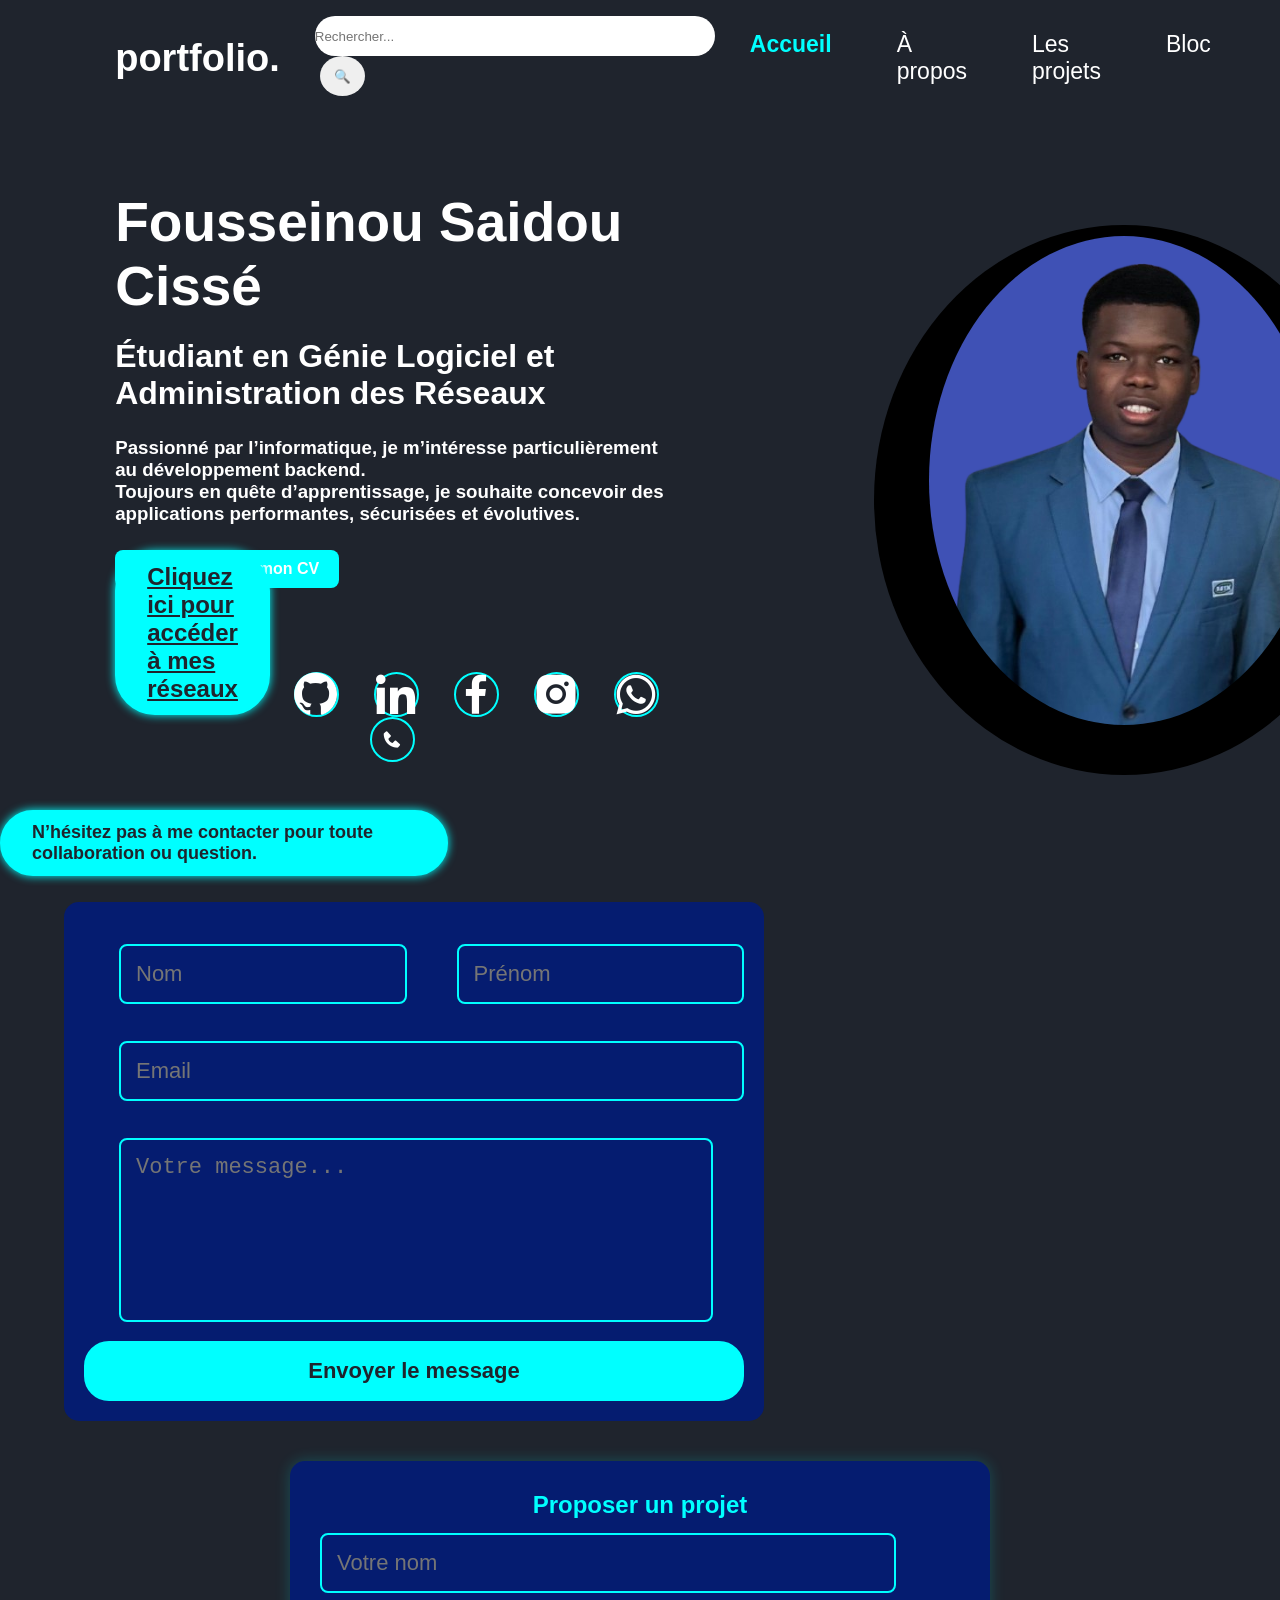
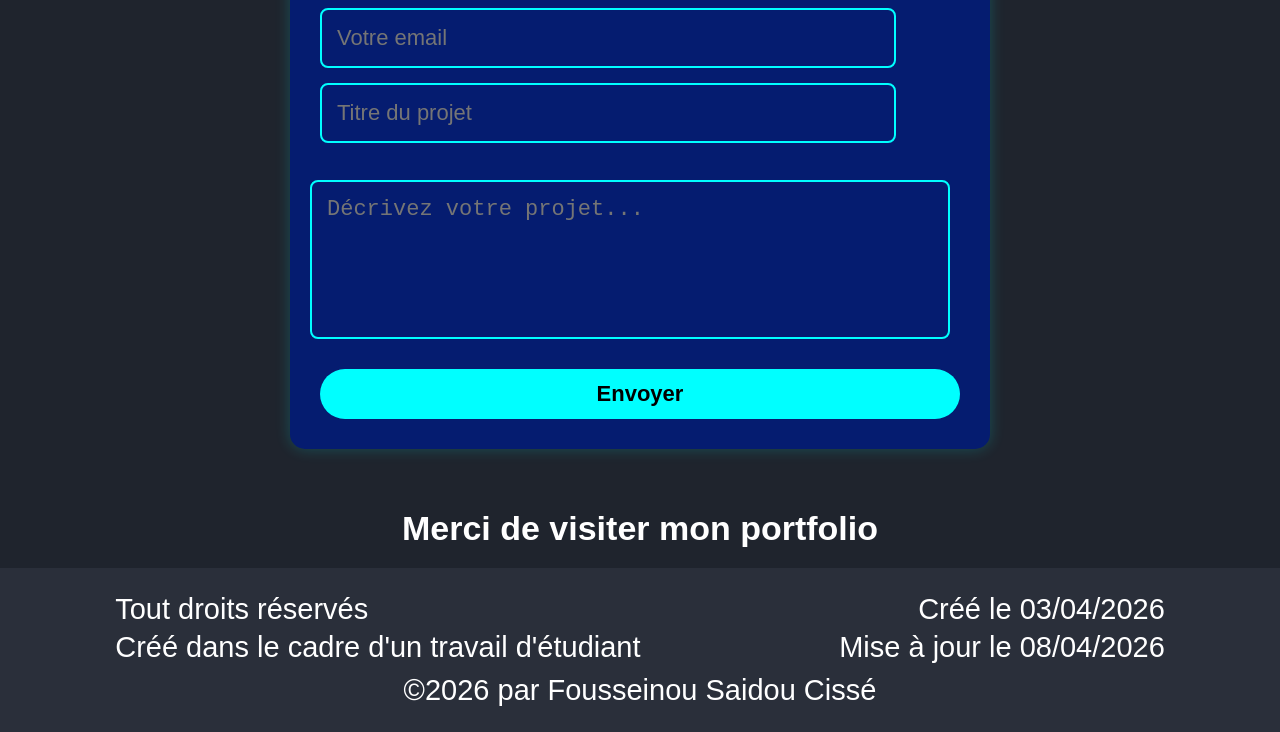
<file: index.html>
<!DOCTYPE html>
<html lang="fr">
<head>
    <meta charset="UTF-8">
    <meta name="viewport" content="width=device-width, initial-scale=1.0">
    <title>Portfolio</title>
    <link href='https://unpkg.com/boxicons@2.1.4/css/boxicons.min.css' rel='stylesheet'>
    <link rel="stylesheet" href="style.css">

</head>

<body>

    
    <nav class="navbar">

    <div class="navbar-left">
        <a href="#" class="logo">portfolio.</a>

        <div class="recherche">
            <form action="" class="rechercher">
                <input type="text" name="recherche" placeholder="Rechercher...">
                <button type="submit">🔍</button>
            </form>
        </div>
    </div>

    <ul>
        <li><a href="index.html" class="active">Accueil</a></li>
        <li><a href="about.html">À propos</a></li>
        <li><a href="projets.html">Les projets</a></li>
        <li><a href="bloc.html">Bloc</a></li>
    </ul>

</nav>
    

    
    <section class="accueil">
        <div class="accueil-info">
            <h1>Fousseinou Saidou Cissé</h1>
            <h2>Étudiant en Génie Logiciel et Administration des Réseaux</h2>
            <p><h3>Passionné par l’informatique, je m’intéresse particulièrement au développement backend. <br>
Toujours en quête d’apprentissage, je souhaite concevoir des applications performantes, sécurisées et évolutives.</h3></p>
<div class="cv-download">
    <a href="cv/CV.pdf" download class="cv-button">
        <i class='bx bxs-download'></i> Télécharger mon CV
    </a>
</div>
            
            <div class="tel">
                <a href="#" class="tel-cv">Cliquez ici pour accéder à mes réseaux</a>
                <div class="icons">
                    <a href="https://github.com/Fousseinou-Cisse"><i class='bx bxl-github'></i></a>
                    <a href="https://www.linkedin.com/in/fousseinou-cissé-09182b2aa?utm_source=share_via&utm_content=profile&utm_medium=member_ios"><i class='bx bxl-linkedin'></i></a>
                    <a href="https://www.facebook.com/share/15gPEjXxPxn/?mibextid=wwXIfr"><i class='bx bxl-facebook'></i></a>
                    <a href="https://www.instagram.com/cissefisto?igsh=ODd6NXMwNmF4cDN0&utm_source=ig_contact_invite"><i class='bx bxl-instagram-alt'></i></a>
                    <a href="https://wa.me/221773346405" target="_blank">
    <i class='bx bxl-whatsapp'></i>
</a>


                </div>

            </div>
            <div class="call-icon">
    <a href="tel:+221773346505">
        <i class='bx bxs-phone'></i>
    </a>
    <span class="phone-number"></span>
</div>
        </div>

       <div class="image">
        <div class="img-box">
            <div class="img-item">
                <img src="image/image.png" alt="">
            
            </div>
        </div>
       </div>
       
       
    </section>
    
<p class="contact-texte">N’hésitez pas à me contacter pour toute collaboration ou question.</p>
    <form action="#" method="classe"> <div class="sortie">
         <input type="texte" placeholder="Nom" required> 
         <input type="texte" placeholder="Prénom" required> </div> 
         <div class="sortie"> <input type="email" placeholder="Email" required> </div>
          <textarea placeholder="Votre message..." rows="6" required></textarea> 
          <button type="submit" class="bouton">Envoyer le message</button>
         </form> 
        

         <div class="project-form">
    <h2>Proposer un projet</h2>

    <form action="#" method="POST">
        <input type="text" placeholder="Votre nom" required>
        <input type="email" placeholder="Votre email" required>
        <input type="text" placeholder="Titre du projet" required>
        
        <textarea placeholder="Décrivez votre projet..." rows="5" required></textarea>
        
        <button type="submit">Envoyer</button>
    </form>
</div>

         <section class="Merci">
    <p>Merci de visiter mon portfolio </p>
</section>

     <footer class="footer">
    <div class="footer-accueil">
        
        <div class="footer-accueil1">
            <p>Tout droits réservés</p>
            <p>Créé dans le cadre d'un travail d'étudiant</p>
        </div>

        <div class="footer-accueil2">
            <p>Créé le 03/04/2026</p>
            <p>Mise à jour le 08/04/2026</p>
        </div>

    </div>

    <p class="footer-accueil3">©2026 par Fousseinou Saidou Cissé</p>
</footer>

</body>
</html>
</file>
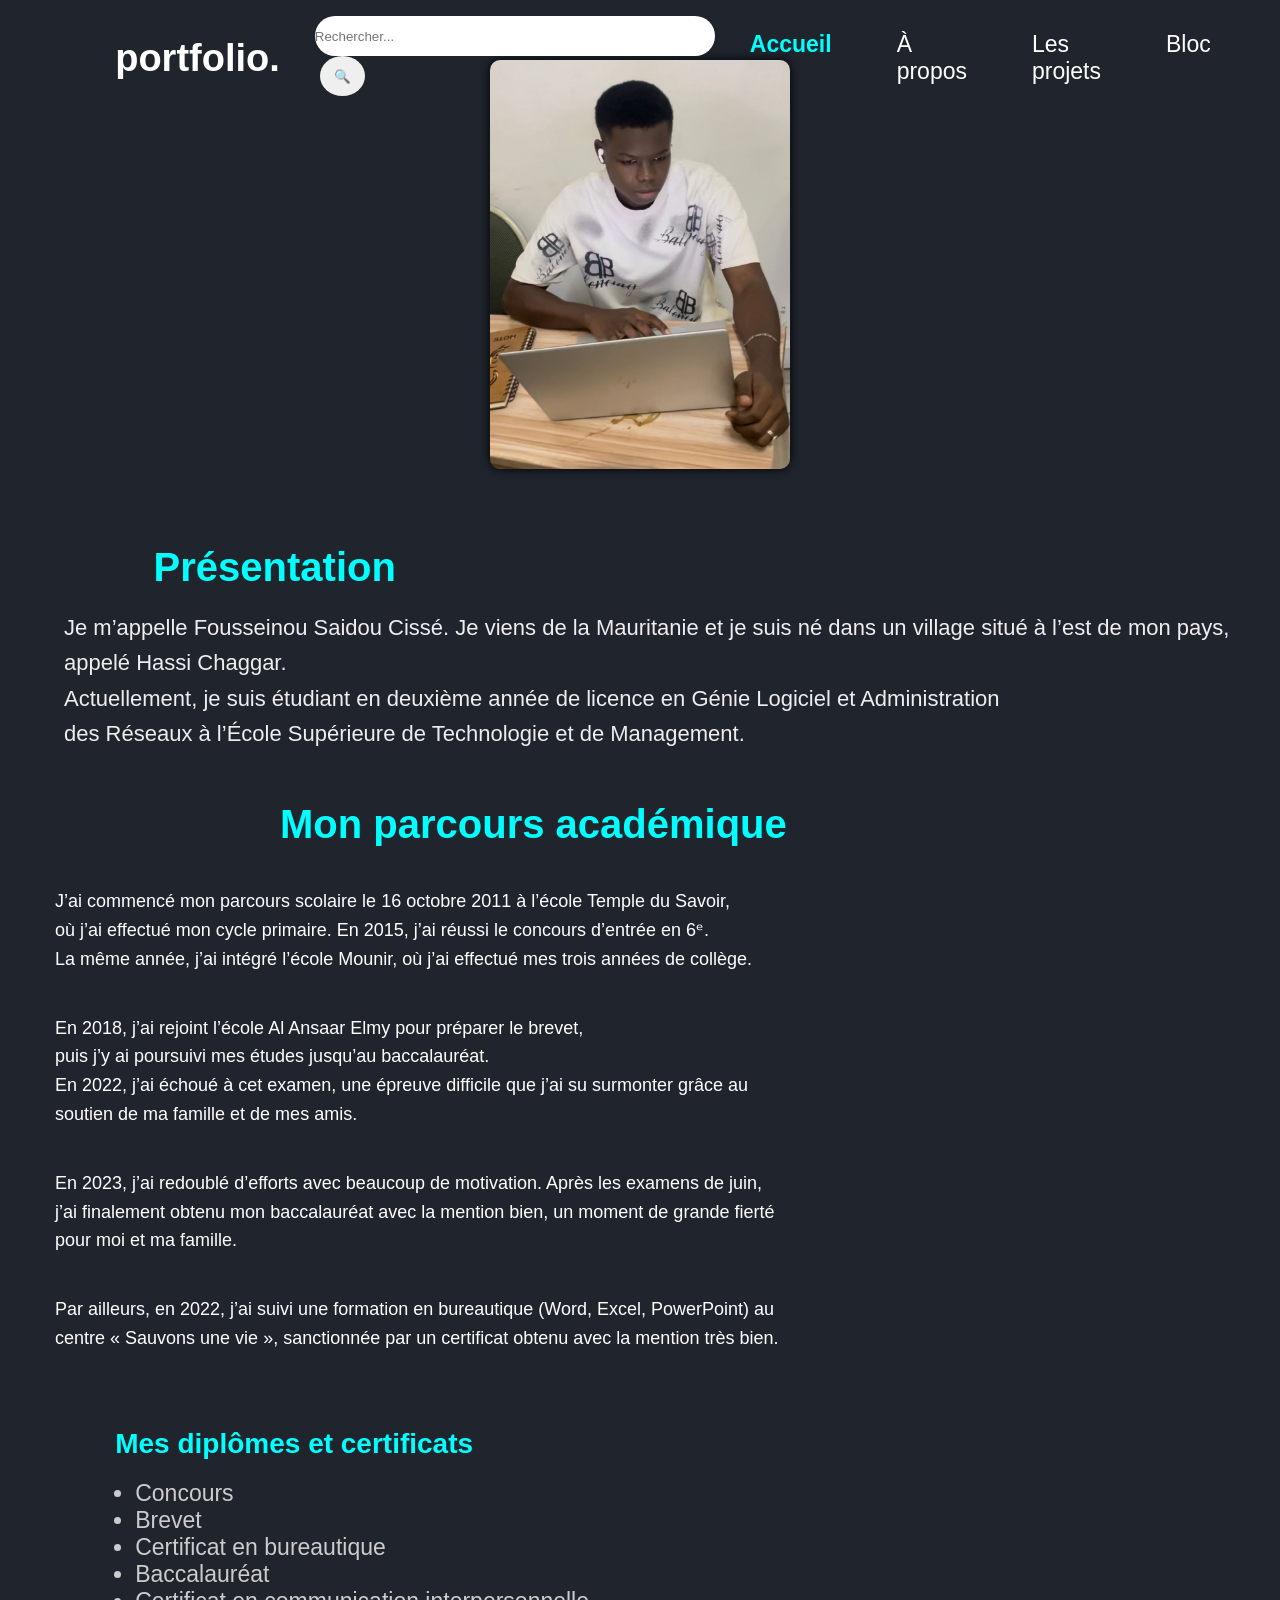
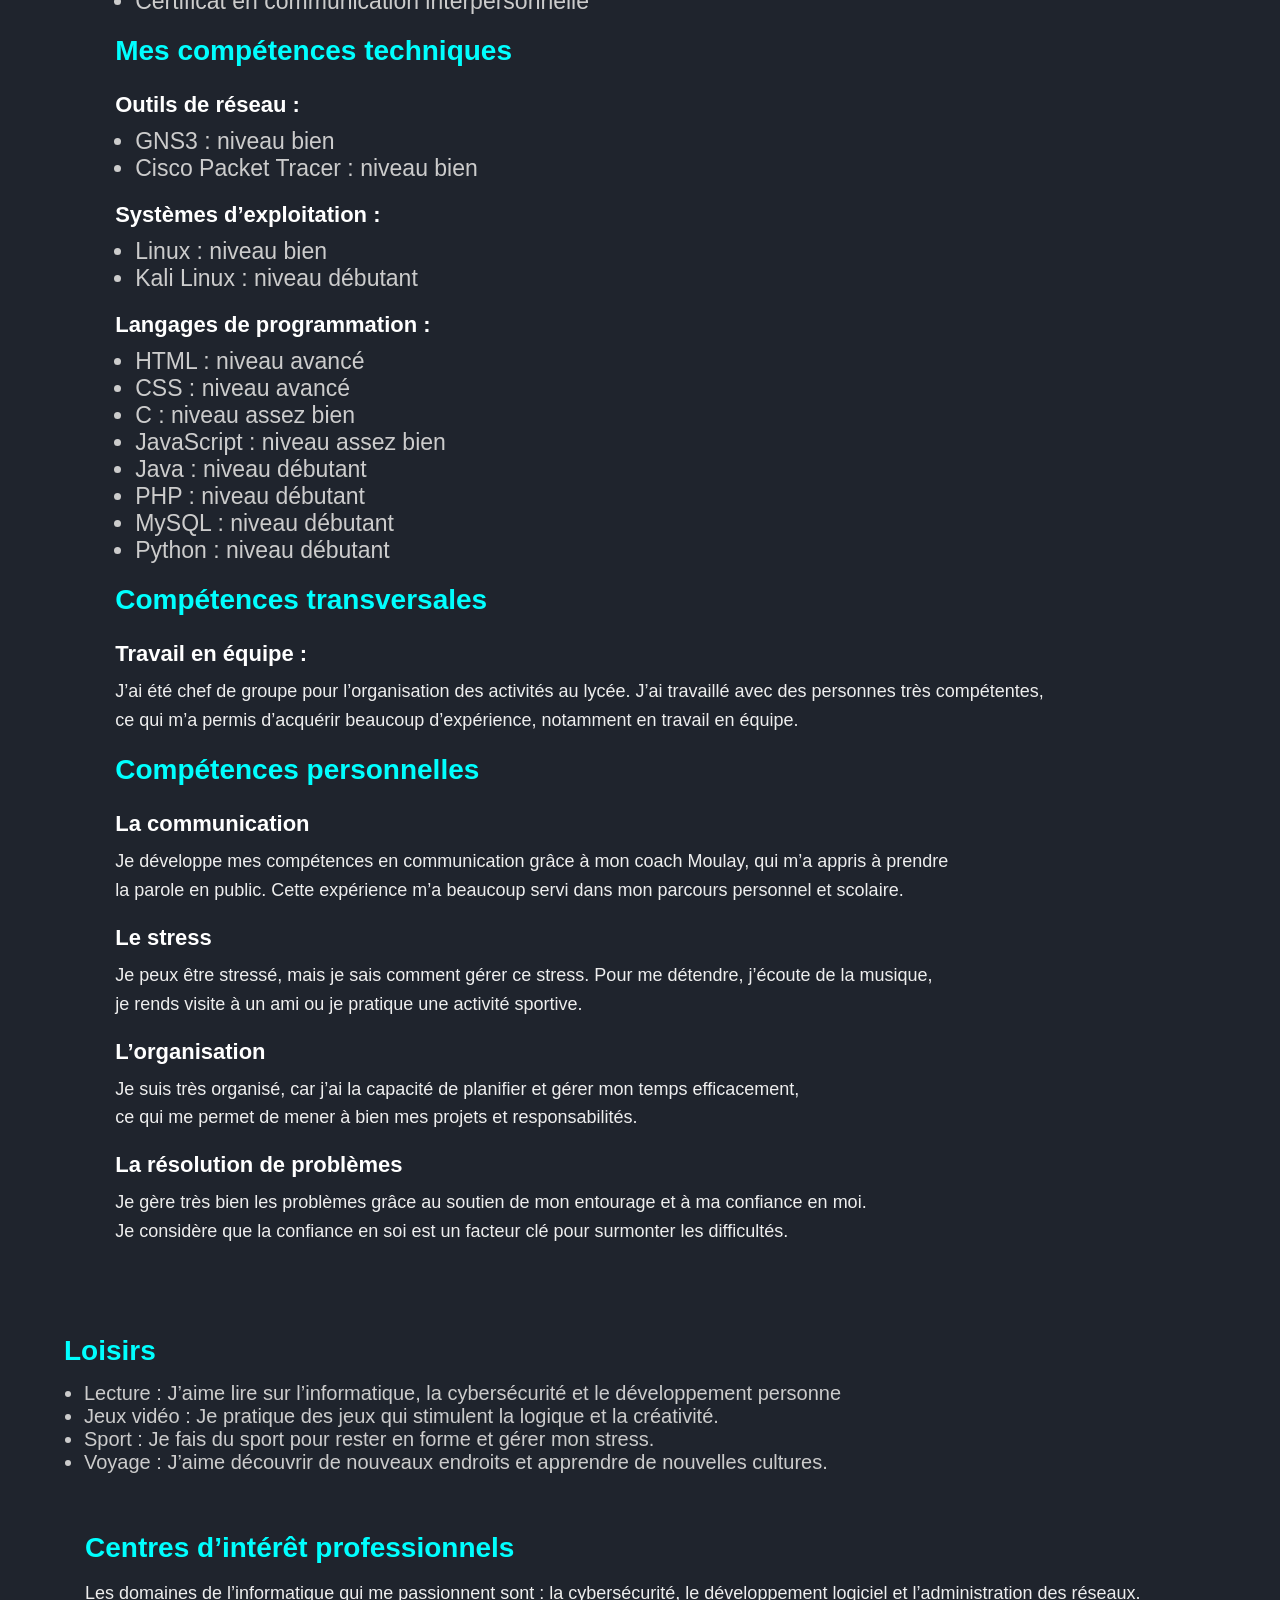
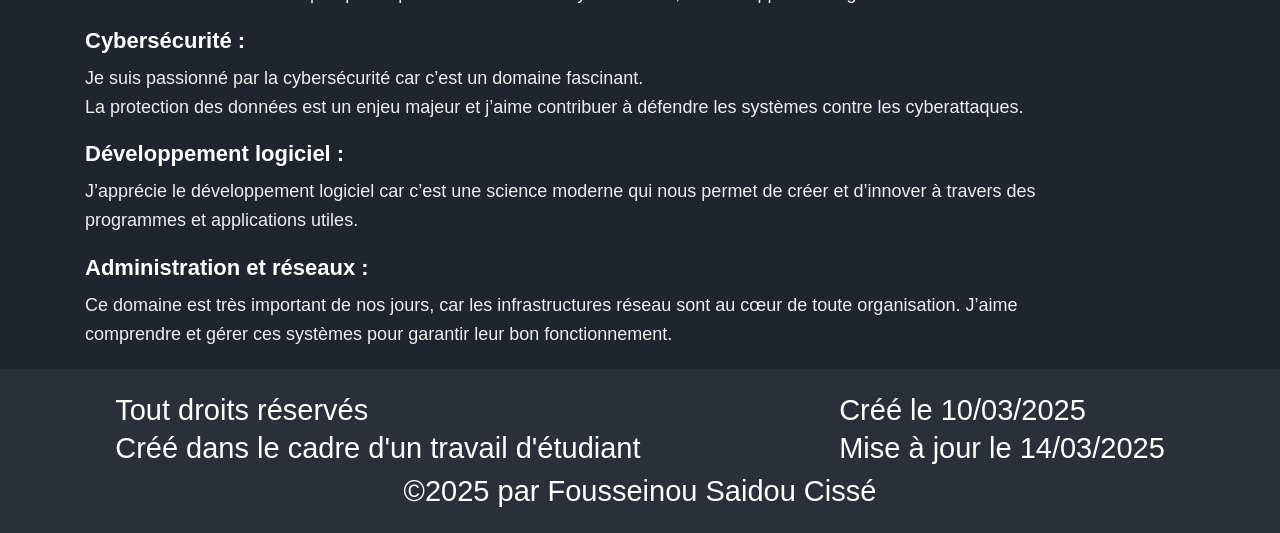
<file: about.html>
<!DOCTYPE html>
<html lang="en">
<head>
    <meta charset="UTF-8">
    <meta name="viewport" content="width=device-width, initial-scale=1.0">
    <title>Document</title>
     <link href='https://unpkg.com/boxicons@2.1.4/css/boxicons.min.css' rel='stylesheet'>
    <link rel="stylesheet" href="style.css">
</head>
<body>
  <nav class="navbar">

    <div class="navbar-left">
        <a href="#" class="logo">portfolio.</a>

        <div class="recherche">
            <form action="" class="rechercher">
                <input type="text" name="recherche" placeholder="Rechercher...">
                <button type="submit">🔍</button>
            </form>
        </div>
    </div>

    <ul>
        <li><a href="index.html" class="active">Accueil</a></li>
        <li><a href="about.html">À propos</a></li>
        <li><a href="projets.html">Les projets</a></li>
        <li><a href="bloc.html">Bloc</a></li>
    </ul>

</nav>
<div class="project-image">
    <img src="image/fisto.png" alt="Mon projet">
</div>
    <section class="presentation">
    <h2>Présentation</h2>
    <p>
        Je m’appelle Fousseinou Saidou Cissé. Je viens de la Mauritanie et je suis né
         dans un village situé à l’est de mon pays, appelé Hassi Chaggar. <br>
        Actuellement, je suis étudiant en deuxième année de licence en Génie Logiciel et Administration <br>
         des Réseaux à l’École Supérieure de Technologie et de Management.
    </p>
</section>
    <section class="about">
    <div class="about-propos">
        <h1>Mon parcours académique</h1>

        <p>
        J’ai commencé mon parcours scolaire le 16 octobre 2011 à l’école Temple du Savoir, <br> 
        où j’ai effectué mon cycle primaire. En 2015, j’ai réussi le concours d’entrée en 6ᵉ. <br>
         La même année, j’ai intégré l’école Mounir, où j’ai effectué mes trois années de collège.
        </p>

        <p>
        En 2018, j’ai rejoint l’école Al Ansaar Elmy pour préparer le brevet, <br>
        puis j’y ai poursuivi mes études jusqu’au baccalauréat. <br>
        En 2022, j’ai échoué à cet examen, une épreuve difficile que j’ai su surmonter 
        grâce au soutien de ma famille et de mes amis.
        </p>

        <p>
        En 2023, j’ai redoublé d’efforts avec beaucoup de motivation. Après les examens de juin, <br>
         j’ai finalement obtenu mon baccalauréat avec la mention bien, un moment de grande fierté pour moi et ma famille.
        </p>

        <p>
        Par ailleurs, en 2022, j’ai suivi une formation en bureautique (Word, Excel, PowerPoint) au centre « Sauvons une vie », 
         sanctionnée par un certificat obtenu avec la mention très bien.
        </p>
    </div>
</section>

<section class="parcours">
    <div class="about-parcours">

        <h2>Mes diplômes et certificats</h2>
        <ul>
            <li>Concours</li>
            <li>Brevet</li>
            <li>Certificat en bureautique</li>
            <li>Baccalauréat</li>
            <li>Certificat en communication interpersonnelle</li>
        </ul>

        <h2>Mes compétences techniques</h2>

        <h3>Outils de réseau :</h3>
        <ul>
            <li>GNS3 : niveau bien</li>
            <li>Cisco Packet Tracer : niveau bien</li>
        </ul>

        <h3>Systèmes d’exploitation :</h3>
        <ul>
            <li>Linux : niveau bien</li>
            <li>Kali Linux : niveau débutant</li>
        </ul>

        <h3>Langages de programmation :</h3>
        <ul>
            <li>HTML : niveau avancé</li>
            <li>CSS : niveau avancé</li>
            <li>C : niveau assez bien</li>
            <li>JavaScript : niveau assez bien</li>
            <li>Java : niveau débutant</li>
            <li>PHP : niveau débutant</li>
            <li>MySQL : niveau débutant</li>
            <li>Python : niveau débutant</li>
        </ul>

        <h2>Compétences transversales</h2>

        <h3>Travail en équipe :</h3>
        <p>
            J’ai été chef de groupe pour l’organisation des activités au lycée. 
            J’ai travaillé avec des personnes très compétentes, <br>
             ce qui m’a permis  d’acquérir beaucoup d’expérience, notamment en travail en équipe.
        </p>

    </div>
    <h2>Compétences personnelles</h2>

<h3>La communication</h3>
<p>Je développe mes compétences en communication grâce à mon coach Moulay, qui m’a appris à prendre <br>
    la parole en public. Cette expérience m’a beaucoup servi dans mon parcours personnel et scolaire.</p>

<h3>Le stress</h3>
<p>Je peux être stressé, mais je sais comment gérer ce stress. Pour me détendre, j’écoute de la musique, <br>
     je rends visite à un ami ou je pratique une activité sportive.</p>

<h3>L’organisation</h3>
<p>Je suis très organisé, car j’ai la capacité de planifier et gérer mon temps efficacement, <br>
     ce qui me permet de mener à bien mes projets et responsabilités.</p>

<h3>La résolution de problèmes</h3>
<p>Je gère très bien les problèmes grâce au soutien de mon entourage et à ma confiance en moi. <br>
    Je considère que la confiance en soi est un facteur clé pour surmonter les difficultés.</p>

</section>
<section class="Loisirs">
    <h2>Loisirs</h2>
    <ul>
        <li>Lecture : J’aime lire sur l’informatique, la cybersécurité et le développement personne</li>
        <li>Jeux vidéo : Je pratique des jeux qui stimulent la logique et la créativité.</li>
        <li>Sport : Je fais du sport pour rester en forme et gérer mon stress.</li>
        <li>Voyage : J’aime découvrir de nouveaux endroits et apprendre de nouvelles cultures.</li>
    </ul>
</section>

<section class="intérêt">
    <h2>Centres d’intérêt professionnels</h2>

    <p>Les domaines de l’informatique qui me passionnent sont : la cybersécurité, le développement logiciel et l’administration des réseaux.</p>

    <h3>Cybersécurité :</h3>
    <p>Je suis passionné par la cybersécurité car c’est un domaine fascinant. <br>
        La protection des données est un enjeu majeur et j’aime contribuer à défendre les systèmes contre les cyberattaques.</p>

    <h3>Développement logiciel :</h3>
    <p>J’apprécie le développement logiciel car c’est une science moderne qui nous permet de créer et d’innover à travers des <br>
        programmes et applications utiles.</p>

    <h3>Administration et réseaux :</h3>
    <p>Ce domaine est très important de nos jours, car les infrastructures réseau sont au cœur de toute organisation. J’aime <br>
        comprendre et gérer ces systèmes pour garantir leur bon fonctionnement.</p>
</section>

    <footer class="footer">
    
    <div class="footer-about">
        <div class="footer-about1">
            <p>Tout droits réservés</p>
            <p>Créé dans le cadre d'un travail d'étudiant</p>
        </div>

        <div class="footer-about2">
            <p>Créé le 10/03/2025</p>
            <p>Mise à jour le 14/03/2025</p>
        </div>
    </div>

    <p class="footer-about3">©2025 par Fousseinou Saidou Cissé</p>
</footer>
   
</body>
</html>
</file>
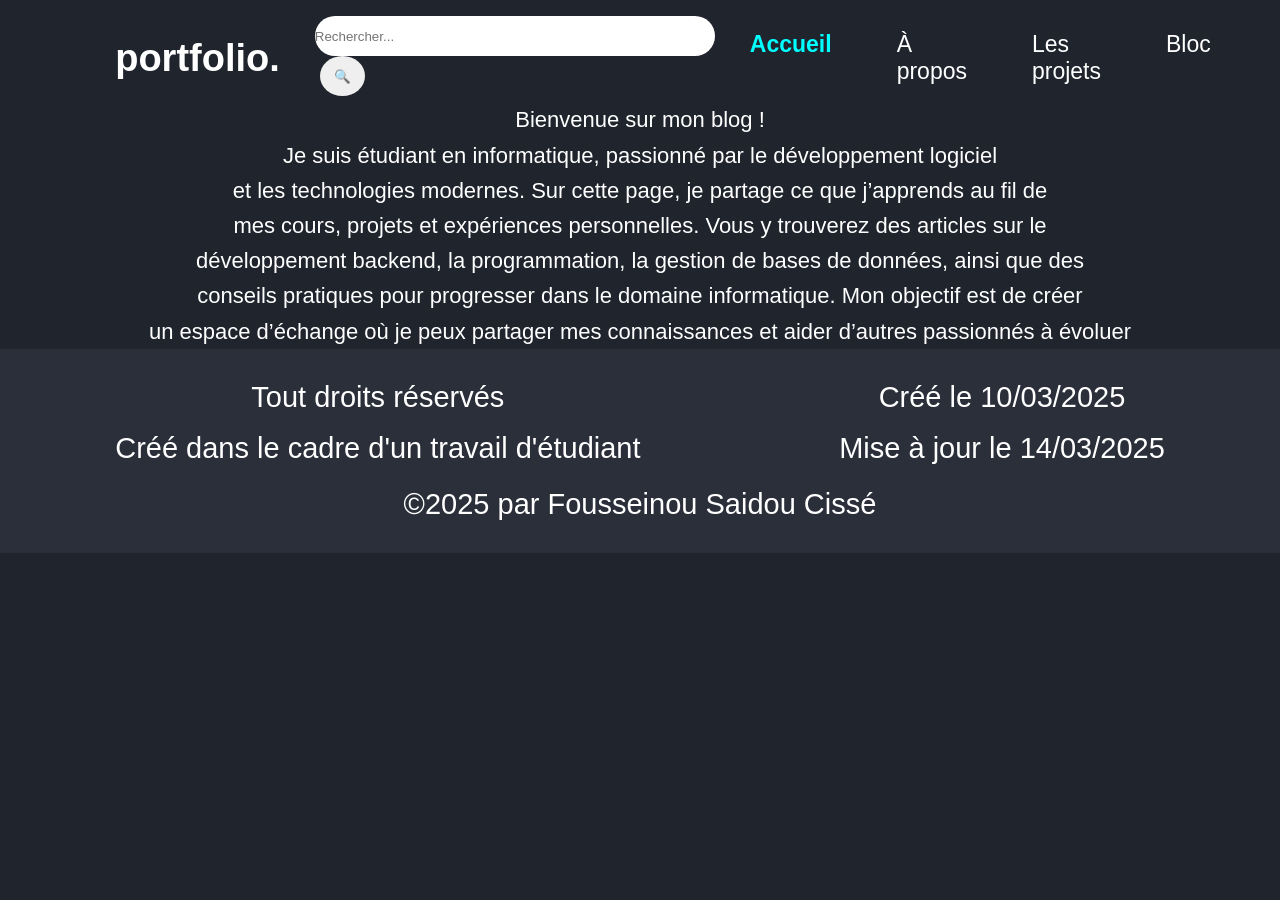
<file: bloc.html>
<!DOCTYPE html>
<html lang="en">
<head>
    <meta charset="UTF-8">
    <meta name="viewport" content="width=device-width, initial-scale=1.0">
    <title>Document</title>
     <link href='https://unpkg.com/boxicons@2.1.4/css/boxicons.min.css' rel='stylesheet'>
    <link rel="stylesheet" href="style.css">
</head>
<body>
  <nav class="navbar">

    <div class="navbar-left">
        <a href="#" class="logo">portfolio.</a>

        <div class="recherche">
            <form action="" class="rechercher">
                <input type="text" name="recherche" placeholder="Rechercher...">
                <button type="submit">🔍</button>
            </form>
        </div>
    </div>

    <ul>
        <li><a href="index.html" class="active">Accueil</a></li>
        <li><a href="about.html">À propos</a></li>
        <li><a href="projets.html">Les projets</a></li>
        <li><a href="bloc.html">Bloc</a></li>
    </ul>

</nav>
<section class="contact-intro">
    <p>
        Bienvenue sur mon blog ! <br>
Je suis étudiant en informatique, passionné par le développement logiciel <br>
et les technologies modernes. Sur cette page, je partage ce que j’apprends au fil de <br>
mes cours, projets et expériences personnelles. Vous y trouverez des articles sur le <br>
développement backend, la programmation, la gestion de bases de données, ainsi que des <br>
 conseils pratiques pour progresser dans le domaine informatique. Mon objectif est de créer <br>
 un espace d’échange où je peux partager mes connaissances et aider d’autres passionnés à évoluer <br>
 </p>
   
  <footer class="footer">
    
    <div class="footer-contact">
        <div class="footer-contact1">
            <p>Tout droits réservés</p>
            <p>Créé dans le cadre d'un travail d'étudiant</p>
        </div>

        <div class="footer-contact2">
            <p>Créé le 10/03/2025</p>
            <p>Mise à jour le 14/03/2025</p>
        </div>
    </div>

    <p class="footer-contact3">©2025 par Fousseinou Saidou Cissé</p>
</footer>
</body>
</html>
</file>
<file: style.css>
@import url('https://fonts.googleapis.com/css2?family=Bitter:ital,wght@0,100..900;1,100..900&family=Playfair+Display:ital,wght@0,400..900;1,400..900&display=swap');


* {
    margin: 0;
    padding: 0;
    box-sizing: border-box;
}

body {
    background: #1f242d;
    font-family: Arial, sans-serif;
}


.navbar {
    
    position: fixed;
    top: 0;
    left: 0;
    width: 100%;
    padding: 20px 3%;
    display: flex;
    align-items: center;
}
/* logo */
.logo {
    
    font-size: 28px;
    font-weight: bold;
    text-decoration: none;
    animation: logoColor 4s infinite;
}

/* Animation  du logo*/
@keyframes logoColor {
    0%   { color: cyan; }
    33%  { color: #00bcd4; }
    66%  { color: #ff00ff; }
    100% { color: cyan; }
}
.logo {
    color: white;
    font-size: 38px;
    font-weight: bold;
      text-decoration: none;  
}
/* recherche*/
.navbar {
    position: fixed;
    top: 0;
    left: 0;
    width: 100%;
    padding: 20px 9%;
    display: flex;
    align-items: center;
    justify-content: space-between; /* espace gauche / droite */
}

/* Groupe gauche (logo + recherche) */
.logo {
    margin-right: 20px;
}

.recherche {
    display: flex;
    align-items: center;
}

/* On regroupe logo + recherche */
.navbar-left {
    display: flex;
    align-items: center;
    gap: 15px;
}

/* Menu à droite */
.navbar ul {
    display: flex;
    gap: 25px;
    list-style: none;
    margin-left: auto;
}

/* Barre de recherche */
.rechercher input {
    width: 400px;
    height: 40px;
    border-radius: 20px;
    border: none;
    outline: none;
}

.rechercher button {
    width: 45px;
    height: 40px;
    margin-left: 5px;
    padding: 6px 10px;
    border-radius: 50%;
    border: none;
    cursor: pointer;
}

/*  pour le menu */
.navbar ul {
    display: flex;
    list-style: none;
    margin-left: auto; 
    gap: 30px;
}

/* pour liens */
.navbar ul li a {
    color: white;
    text-decoration: none;
    font-size: 18px;
}

/* Hover */
.navbar ul li a:hover {
    color: cyan;
}
.navbar ul li{
    list-style: none;
    margin-left: 35px;
}
.navbar ul li a{
    font-weight: 380;
    font-size: 23px;
    transition: .5s;
}
.navbar ul li a.active {
    color: cyan; 
    font-weight: bold;
}
.accueil{
    display: flex;
    align-items: center;
    height: 100vh;
    padding: 60px 9% 0;
    color: #fff;
}
.accueil-info h1{
    font-size: 55px;
}
.accueil-info h2{
    font-size: 32px;
    margin-top: 20px;
    
}
.accueil-info p{
    font-size: 26px;
    margin: 10px 0 25px;
    font-family: "Bitter", serif;
  font-optical-sizing: auto;
  font-weight: weight;
  font-style: normal;
}

.accueil-info .tel{
    display: flex;
    align-items: center;
}
.tel-cv{
    margin-top: -7%;
    font-size: 150%;
    display: inline-block;
    padding: 10px 30px;
    background:cyan; 
    border: 2px solid cyan;
    border-radius: 40px;
    box-shadow: 0 0 10px cyan;
    color: #1f242d;
    font-weight: 600;
    transition: .5s;
}
.tel-cv:hover{
background: transparent;
color: aqua;
box-shadow: none;
}
.accueil-info .tel .icons{
    margin-left: 24px;
}
.icons a {
    display: inline-flex;
    justify-content: center;
    align-items: center;
    width: 45px;
    height: 45px;
    border: 2px solid cyan;
    border-radius: 50%;
    font-size: 52px; 
    color: white; 
    text-decoration: none;
    margin-right: 10px;
    transition: 0.5s;
    transition: .5s;
}
.icons a:hover {
    background: cyan;
    color: #1f242d;
    box-shadow: 0 0 10px cyan;
}
.icons {
    margin-right: 7%;
    margin-top: 15%;
    display: flex;
    gap: 25px; /* espace entre les icônes */
}
/* image */
.image .img-box {
    margin-left: 15%;
    width: 500px;        
    height: 550px;
    border-radius: 50%;
    overflow: hidden;
    background: black;
    display: flex;
    justify-content: center;
    align-items: center;
    padding: 55px;
}

.image {
 margin-left: 130px;
    margin-top: 40px; 
}

.image .img-box img {
    position: relative;
    background: slateblue;
    display: flex;
    justify-content: center;
    z-index: 1;
    overflow: hidden;
    width: 100%;
    height: auto;
    border-radius: 50%;
    margin-top: -10%; 
}


/* formulaire */

.contact {
    
    display: flex;
    justify-content: center;
    align-items: flex-start; 
    padding-top: 100px;
    height: 100vh;
}



/* Titre */
.contact-container h1 {
    margin-top: 23% ;
text-align: center;
margin-bottom: 20px;
}

/* discuter */
.sortie {
   
display: flex;
gap: 15px;
margin-bottom: 15px;
}

.sortie input,
textarea {
     margin-left: 35px;
     margin-top: 22px;
width: 20%;
padding: 12px;
border: 2px solid cyan;
border-radius: 8px;
background: transparent;
color: white;
outline: none;
}

/* Message */
textarea {
    
resize: none;
margin-bottom: 15px;
}

/* Bouton */
.bouton {
width: 10%;
padding: 12px;
background: cyan;
border: none;
border-radius: 25px;
font-weight: bold;
cursor: pointer;
transition: 0.5s;
}

.bouton {
background: transparent;
color: cyan;
border: 2px solid cyan;
}
form {
    margin-top: -1%;
}
.contact-texte {
    margin-top: -7%;
    color: white;
    margin-bottom: 20px;
    font-size: 18px;
}
.contact-texte{
    
    padding: 10px 30px;
    background:cyan; 
    border: 2px solid cyan;
    border-radius: 40px;
    box-shadow: 0 0 10px cyan;
    color: #1f242d;
    font-weight: 600;
    transition: .5s;
    width: 35%;

}
/* footer accueil*/

.footer {
    background: #2a2f3a;
    color: white;
    padding: 20px 9%;
}


.footer-accueil {
    display: flex;
    justify-content: space-between;
}


.footer-accueil1 p {
    margin: 5px 0;
    text-align: left;
}

.footer-accueil2 p {
    margin: 5px 0;
    text-align: right;
}


.footer-accueil3 {
    text-align: center;
    margin-top: 15px;
    font-size: 14px;
}
.footer {
    color: white;
    padding: 20px 9%;
    animation: colorChange 8s infinite;
    

}

/* Animation du footer */
@keyframes colorChange {
    0%   { background: cyan }
    33%  { background: #00bcd4; }
    66%  { background: #1f242d; }
    100% { background: #0ef; }
}

.footer p {
    margin: 5px 0;
    font-size: 29px;
}

.Merci {
    text-align: center;
    color: white;
    font-size: 34px; 
    padding: 20px 0;
    font-weight: bold;
}


/* footer contact */
.footer-contact {
    display: flex;
    justify-content: space-between;
}

.footer-contact1 p,
.footer-contact2 p {
    margin: 5px 0;
}

.footer-contact3 {
    text-align: center;
    margin-top: 15px;
    font-size: 16px;
}



@keyframes gradientMove {
    0% { background-position: 0% 50%; }
    50% { background-position: 100% 50%; }
    100% { background-position: 0% 50%; }
}

/* le footer about*/

.footer-about {
    display: flex;
    justify-content: space-between;
}

.footer-about1 p,
.footer-about2 p {
    margin: 5px 0;
}

.footer-about3 {
    text-align: center;
    margin-top: 15px;
    font-size: 16px;
}

@keyframes gradientMove {
    0% { background-position: 0% 50%; }
    50% { background-position: 100% 50%; }
    100% { background-position: 0% 50%; }
}

/*footer projtes*/
.footer-projets {
    display: flex;
    justify-content: space-between;
}

.footer-projets1 p,
.footer-projets2 p {
    margin: 5px 0;
}

.footer-projets3 {
    text-align: center;
    margin-top: 15px;
    font-size: 16px;
}

@keyframes gradientMove {
    0% { background-position: 0% 50%; }
    50% { background-position: 100% 50%; }
    100% { background-position: 0% 50%; }
}


/*À propos*/

.project-image {
    display: flex;
    justify-content: center; /* centre l’image */
    margin-top: 60px;
}

.project-image img {
    width: 300px; /* taille de l’image */
    height: auto;
    border-radius: 10px;
    box-shadow: 0 0 10px black;
    transition: 0.3s;
}

/* effet au survol */
.project-image img:hover {
    transform: scale(1.05);
    box-shadow: 0 0 15px cyan;
}
/*  Présentation */
.presentation {

    margin-bottom: 40px;
}

.presentation h2 {
    margin-left: 12%;
    margin-top: 6%;
    font-size: 40px;
    color: cyan;
    margin-bottom: 15px;
    padding-bottom: 5px;
}

.presentation p {
    margin-left: 5%;
    font-size: 22px;
    line-height: 1.6;
    color: #eee;
}
.about-propos {
    margin-top: 4%;
    max-width: 800px;
}

.about-propos h1 {
    margin-left: 35%;
    font-size: 40px;
    margin-bottom: 20px;
    color: cyan;
}

.about-propos p {
    margin-top: 5%;
    color: white;
    margin-left: 55px;
    font-size: 18px;
    margin-bottom: 15px;
    line-height: 1.6;
}


/* Mon parcours */
.parcours {
    background: #1f242d;
    color: white;
    padding: 60px 9%;
    min-height: 100vh;
    font-family: Arial, sans-serif;
}


.about-pacours {
    margin-top: -10%;
    max-width: 1000px;
}

/* les  titres */
.parcours h2 {
    font-size: 28px;
    color: cyan; 
    margin-bottom: 5px;
    
    padding-bottom: 5px;
}

/* Sous-titres */
.parcours h3 {
    font-size: 22px;
    color: #fff;
    margin-top: 20px;
    margin-bottom: 10px;
}

/* Listes */
.parcours ul {
    list-style: disc;
    margin-left: 20px;
    margin-bottom: 20px;
    color: #ccc;
    font-size: 18px;
}

/* Paragraphes */
.parcours p {
    font-size: 18px;
    line-height: 1.6;
    color: #eee;
    margin-bottom: 20px;
}

.parcours ul li {
    font-size: 23px;
    
}

/* competences personnelles*/
.parcours h2 {
    font-size: 28px;
    color: cyan;
    margin-bottom: 15px;
    padding-bottom: 5px;
}

.parcours h3 {
    font-size: 22px;
    color: #fff;
    margin-top: 20px;
    margin-bottom: 10px;
}

.parcours p {
    font-size: 18px;
    line-height: 1.6;
    color: #eee;
    margin-bottom: 20px;
}

/* Loisirs */
.Loisirs {
    margin-top: 50px;
    padding-top: 20px;
     margin-left: 5%;
}

.Loisirs h2 {
   
    margin-top: -5%;
    font-size: 28px;
    color: cyan;
    margin-bottom: 15px;
}

.Loisirs ul {
    list-style: disc;
    margin-left: 20px;
    color: #ccc;
    font-size: 20px;
}



/*  centres d’intérêt */
.intérêt {
    margin-left: 85px;
    margin-top: 50px;
    padding-top: 20px;
}

.intérêt h2 {
    margin-top: -1%;
    font-size: 28px;
    color: cyan;
    margin-bottom: 15px;
}

.intérêt h3 {
    font-size: 22px;
    color: #fff;
    margin-top: 20px;
    margin-bottom: 10px;
}

.intérêt p {
    font-size: 18px;
    line-height: 1.6;
    color: #eee;
    margin-bottom: 20px;
}

/*Bloc*/
/* Introduction  */
.contact-intro {
    margin-top: 8%;
    text-align: center;
    color: white;
    font-size: 22px;
    margin-bottom: 20px; 
    line-height: 1.6;
}

.contact-section p {
    margin-right: 45%;
    margin-top: 4%;
    color: cyan;      
    font-size: 45px;
    font-weight: bold;
    text-align: center;
    margin-bottom: 20px;
}



/*projets*/



.project-video {
    display: flex;
    justify-content: center;
    margin-top: 2%;
    padding-bottom: 55px;
}
.project-video video,
.project-video  {
    
    width: 80%;
    max-width: 600px;
    border-radius: 10px;
    
}

.video h2{
    color: white;
    margin-left: 45px;
    margin-top: 6%;
    font-size: 35px;
    color: cyan;
     position: relative;
}
.description-projet {
    margin-left: 30px;
    color: #ccc;          
    font-size: 22px;
    
    margin-top: 1%;
    margin-bottom: 20px;  
    line-height: 1.6;     
}
/*langage C*/
.langage-video {
    display: flex;
    justify-content: center;
    margin-top: 2%;
    padding-bottom: 55px;
    margin-left:55% ;
}
.langage-video video,
.langage-video  {
    
    width: 80%;
    max-width: 600px;
    border-radius: 10px;
    
}

.Langage-C h2{
    color: white;
    margin-left: 55%;
    margin-top: -23%;
    font-size: 35px;
    color: cyan;
     position: relative;
}
.langage {
    margin-left: 55%;
    color: #ccc;          
    font-size: 22px;
    
    margin-top: 1%;
    margin-bottom: 20px;  
    line-height: 1.6;     
}


/*securite*/

.sécurité {
    margin-top: -40px;
    text-align: center;
}

.sécurité h2 {
    font-size: 45px;
    position: relative;
    margin-top: 90px;
    color: cyan;
    margin-bottom: 20px;
    margin-left: 5%;
}

.sécurité-image {
     position: relative; 
        margin-top: 120px;
    top: -30px;
    display: flex;
    justify-content: center; 
    gap: 150px; 
    flex-wrap: wrap; 
}

.sécurité-image img {
    
    width: 460px; 
    height: 450px;
    object-fit: cover;
    border-radius: 10px;
    transition: 0.3s;
}

.sécurité-S {
     margin-left: 5%;
    color: #ccc;         
    font-size: 22px;  
    margin-top: 1%;
    margin-bottom: 20px;  
    line-height: 1.6;     
}



/* les modifications*/

.project-form {
    
    margin-top: 40px;
    padding: 30px;
    background: #051C70;
    border-radius: 15px;
    box-shadow: 0 0 15px rgba(0,255,255,0.2);
    width: 100%;
    max-width: 700px;
}

.project-form h2 {
    text-align: center;
    color: cyan;
    margin-bottom: 20px;
}

.project-form form {
    display: flex;
    flex-direction: column;
    gap: 15px;
}

.project-form input,
.project-form textarea {
    padding: 12px;
    border: 2px solid cyan;
    border-radius: 8px;
    background: transparent;
    color: white;
    outline: none;
}
/*  AGRANDIR CHAMPS  */
.project-form input,
.project-form textarea {
    width: 90%;       
    padding: 15px;      
    font-size: 22px;    
}
.project-form textarea {
    width: 100% !important;
    max-width: 100% !important;
}
.project-form textarea {
    width: 100% !important;
    margin-left: -10px; 
}
.project-form textarea {
    width: 380px;
}
.project-form textarea {
    width: 100%;
}

/* Bouton */
.project-form button {
    width: 100%;        /* bouton large */
    padding: 15px;
    font-size: 22px;
}

.project-form textarea {
    resize: none;
}

.project-form button {
    padding: 12px;
    background: cyan;
    border: none;
    border-radius: 25px;
    font-weight: bold;
    cursor: pointer;
    transition: 0.5s;
}

.project-form button:hover {
    background: transparent;
    color: cyan;
    border: 2px solid cyan;
}
.project-form {
    margin: 40px auto; /* centre horizontalement */
}

.project-form textarea {
    width : 380px; /* augmente la hauteur */
}

.call-icon {
    display: flex;
    flex-direction: column;
    align-items: center;
    gap: 8px; /* espace entre icône et numéro */
}

.call-icon a {
    display: flex;
    justify-content: center;
    align-items: center;
    width: 45px;
    height: 45px;
    border: 2px solid cyan;
    border-radius: 50%;
    color: white;
    font-size: 22px;
    text-decoration: none;
    transition: 0.5s;
}

.call-icon a:hover {
    background: cyan;
    color: #1f242d;
    box-shadow: 0 0 10px cyan;
}

/* Numéro */
.phone-number {
    color: cyan;
    font-size: 24px;
    text-align: center;
}

/*cv*/

/* Bouton téléchargement CV */
.cv-download {
    margin-top: 20px;
}

.cv-button {
    display: inline-block;
    background-color: cyan;
    color: #fff;
    font-weight: bold;
    text-decoration: none;
    padding: 10px 20px;
    border-radius: 8px;
    transition: 0.3s;
}

.cv-button i {
    margin-right: 8px;
    vertical-align: middle;
}

.cv-button:hover {
    background-color: #e55b00;
    transform: translateY(-2px);
}

body > form {
    margin-left: 5%;
    margin-top: 2%;
    background:  #051C70;
    border-radius: 15px;
    padding: 20px;
    width: 90%;
    max-width: 700px;
}
/* CHAMPS DU PREMIER FORMULAIRE  */
body > form input,
body > form textarea {
    width: 90%;        
    padding: 15px;      
    font-size: 22px;    
}

/* Bouton envoyer */
body > form .bouton {
    width: 100%;       
    padding: 15px;      
    font-size: 22px;    
}

body > form .sortie input {
    width: 100%;        
    padding: 15px;      
    font-size: 22px;    
}

body > form .bouton {
    background: cyan;
    color: #1f242d;
    border: 2px solid cyan;
}

body > form .bouton:hover {
    background: transparent;
    color: cyan;
}


.contact-texte:hover {
    background: transparent;
    color: cyan;
    box-shadow: none;
    cursor: pointer;
    transition: 0.3s;
}

/* =========================
   RESPONSIVE MOBILE
   ========================= */

/* Tablette + petits écrans */
@media screen and (max-width: 1024px) {

    .navbar {
        flex-direction: column;
        align-items: flex-start;
        padding: 15px 5%;
    }

    .navbar ul {
        flex-direction: column;
        gap: 15px;
        margin-left: 0;
        width: 100%;
    }

    .rechercher input {
        width: 250px;
    }

    .accueil {
        flex-direction: column;
        text-align: center;
        height: auto;
        padding-top: 120px;
    }

    .image {
        margin-left: 0;
    }

    .image .img-box {
        width: 300px;
        height: 300px;
        padding: 20px;
    }

    .accueil-info h1 {
        font-size: 40px;
    }

    .accueil-info h2 {
        font-size: 24px;
    }

    .accueil-info p {
        font-size: 18px;
    }
}


/* Téléphones (VERSION FUSIONNÉE + MENU HORIZONTAL) */
@media screen and (max-width: 768px) {

    .navbar {
        flex-direction: row;
        justify-content: space-between;
        align-items: center;
        padding: 10px 5%;
    }

    .navbar ul {
        display: flex;
        flex-direction: row;   /* MENU HORIZONTAL */
        gap: 10px;
        margin-left: 0;
        overflow-x: auto;
        white-space: nowrap;
    }

    .navbar ul li {
        margin-left: 0;
    }

    .navbar ul li a {
        font-size: 14px;
    }

    .rechercher input {
        width: 120px;
        height: 30px;
    }

    .accueil {
        flex-direction: column;
        text-align: center;
        padding: 100px 5% 0;
    }

    .accueil-info h1 {
        font-size: 32px;
    }

    .accueil-info h2 {
        font-size: 20px;
    }

    .accueil-info p {
        font-size: 16px;
    }

    .tel-cv {
        font-size: 16px;
        padding: 10px 20px;
    }

    .icons {
        justify-content: center;
        flex-wrap: wrap;
    }

    .image .img-box {
        width: 250px;
        height: 250px;
    }

    /* formulaire */
    .sortie input,
    textarea {
        width: 90% !important;
        margin-left: 0;
    }

    .bouton {
        width: 90%;
    }

    /* vidéos */
    .project-video video,
    .langage-video video {
        width: 100%;
    }

    .sécurité-image img {
        width: 100%;
        height: auto;
    }
}


/* Très petits téléphones */
@media screen and (max-width: 480px) {

    .logo {
        font-size: 28px;
    }

    .navbar ul li a {
        font-size: 13px;
    }

    .accueil-info h1 {
        font-size: 26px;
    }

    .accueil-info h2 {
        font-size: 18px;
    }

    .accueil-info p {
        font-size: 14px;
    }

    .tel-cv {
        font-size: 14px;
    }

    .image .img-box {
        width: 200px;
        height: 200px;
    }
}
</file>
